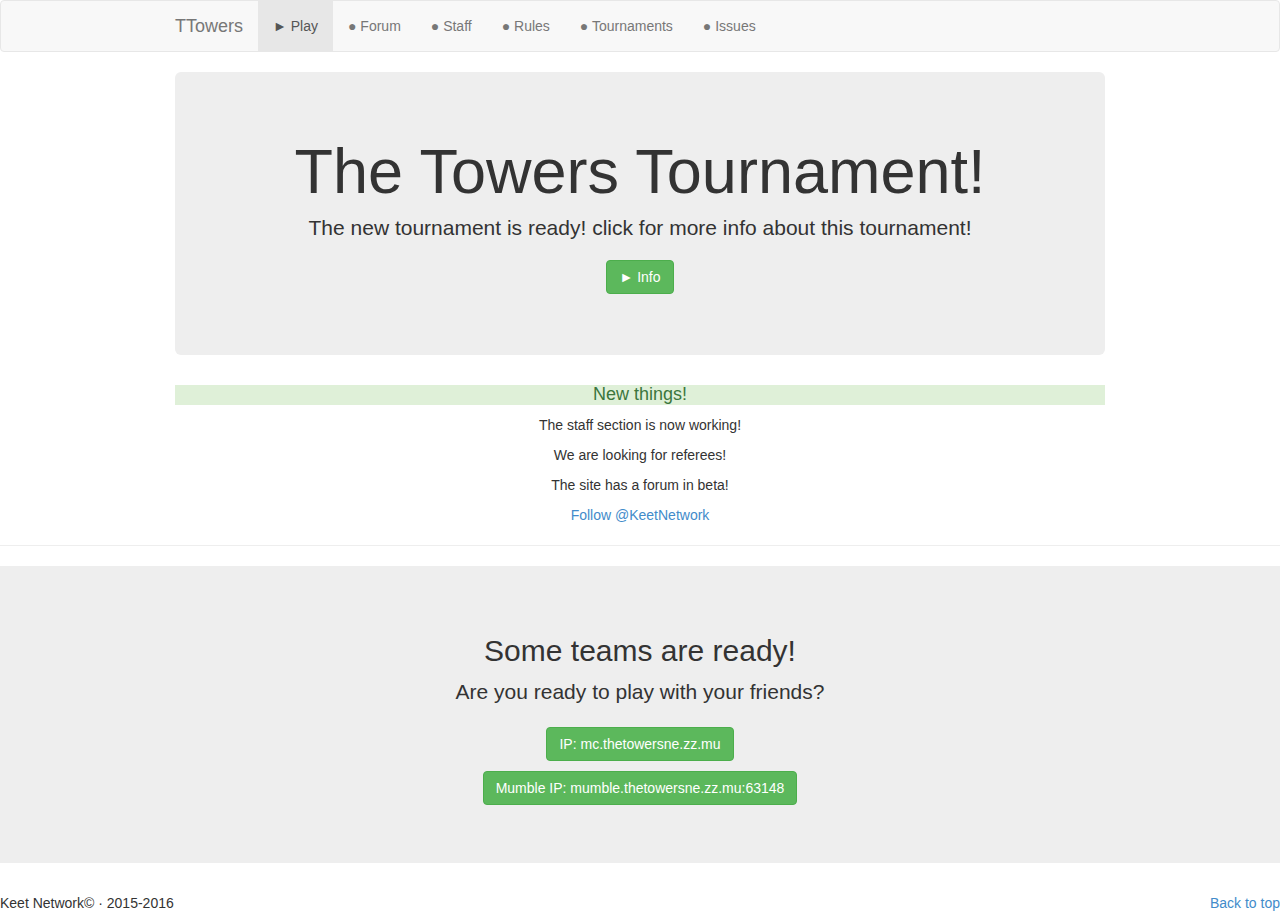
<file: index.html>
<!DOCTYPE html>
<html lang="en">
	<head>
		<meta http-equiv="content-type" content="text/html; charset=UTF-8">
		<meta charset="utf-8">
		<title>TTN - Play</title>
		<meta name="generator" content="Bootply" />
		<meta name="viewport" content="width=device-width, initial-scale=1, maximum-scale=1">
		<link href="css/bootstrap.min.css" rel="stylesheet">
		<!--[if lt IE 9]>
			<script src="//html5shim.googlecode.com/svn/trunk/html5.js"></script>
		<![endif]-->
		<link href="css/styles.css" rel="stylesheet">
	</head>
	<body>
 
<div class="navbar navbar-default">
  <div class="container">
    <a class="navbar-brand">TTowers</a>
    <ul class="nav navbar-nav">
      <li class="active"><a>► Play</a></li>
      <li><a href="http://thetowersne.zz.mu/forum/">● Forum</a></li>
      <li><a href="/staff">● Staff</a></li>
      <li><a href="/rules">● Rules</a></li>
      <li class="divider-vertical"></li>
      <li><a href="/tournaments">● Tournaments</a></li>
      <li><a href="https://github.com/KeetNetwork/Issues/issues">● Issues</a></li>
    </ul>
  </div>
</div>

<div class="container">
  <div class="jumbotron text-center">
    <h1>The Towers Tournament!</h1>
    <p>The new tournament is ready! click for more info about this tournament!</p>
    <a><a class="btn btn-large btn-success" target="ext" href="http://thetowersne.zz.mu/forum/index.php?topic=5.0">► Info</a></p>
  </div>

    <h4 align="center" class="alert-success Estilo3" id="sec0">New things!</h4>
      <p align="center">The staff section is now working!</p>
      <p align="center">We are looking for referees!</p>
      <p align="center">The site has a forum in beta!</p>
      <div align="center"><a href="https://twitter.com/KeetNetwork" class="twitter-follow-button" data-show-count="false">Follow @KeetNetwork</a>
          <script>!function(d,s,id){var js,fjs=d.getElementsByTagName(s)[0],p=/^http:/.test(d.location)?'http':'https';if(!d.getElementById(id)){js=d.createElement(s);js.id=id;js.src=p+'://platform.twitter.com/widgets.js';fjs.parentNode.insertBefore(js,fjs);}}(document, 'script', 'twitter-wjs');</script>
        </div>
    </div>
  </div>
  
  
  <hr>
  
  <div class="jumbotron text-center">
    <h2>Some teams are ready!</h2>
    <p class="lead">Are you ready to play with your friends?</p>
    <p><a class="btn btn-large btn-success" target="ext">IP: mc.thetowersne.zz.mu</a></p>
    <p><a class="btn btn-large btn-success" target="ext">Mumble IP: mumble.thetowersne.zz.mu:63148</a></p>
  </div>
  		<footer>
		<p id="move-up" class="pull-right"><a href="#">Back to top</a></p>
		<p>Keet Network© · 2015-2016</a></p>
		</footer>
  
</div> <!-- /container -->
	<!-- script references -->
		<script src="//ajax.googleapis.com/ajax/libs/jquery/2.0.2/jquery.min.js"></script>
		<script src="js/bootstrap.min.js"></script>
	</body>
</html>
</file>
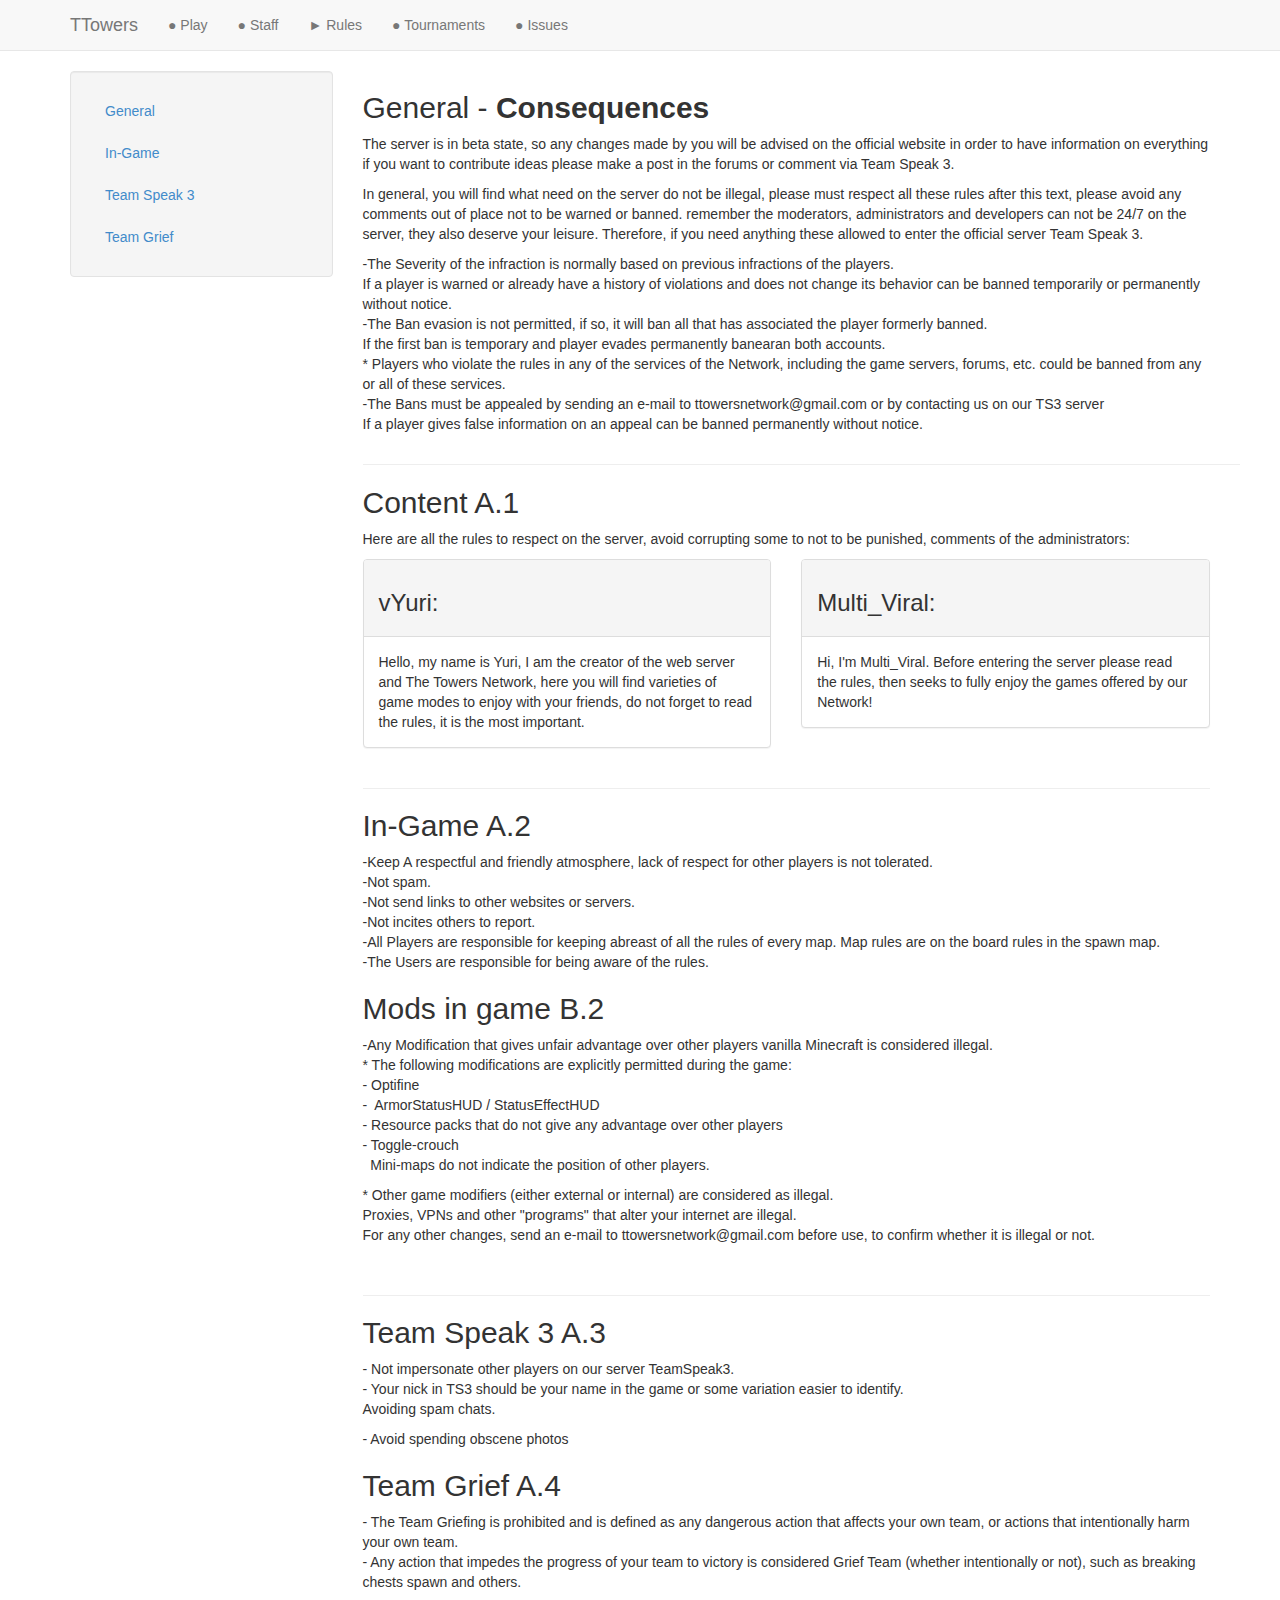
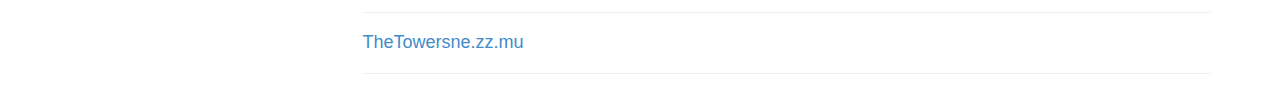
<file: rules/index.html>
<!DOCTYPE html>
<html lang="en">
	<head>
		<meta http-equiv="content-type" content="text/html; charset=UTF-8">
		<meta charset="utf-8">
		<title>TTN - Rules</title>
		<meta name="generator" content="Bootply" />
		<meta name="viewport" content="width=device-width, initial-scale=1, maximum-scale=1">
		<link href="css/bootstrap.min.css" rel="stylesheet">
		<!--[if lt IE 9]>
			<script src="//html5shim.googlecode.com/svn/trunk/html5.js"></script>
		<![endif]-->
		<link href="css/styles.css" rel="stylesheet">
	</head>
	<body>

<header class="navbar navbar-default navbar-static-top" role="banner">
  <div class="container">
    <div class="navbar-header">
      <button class="navbar-toggle" type="button" data-toggle="collapse" data-target=".navbar-collapse">
        <span class="sr-only">Toggle navigation</span>
        <span class="icon-bar"></span>
        <span class="icon-bar"></span>
        <span class="icon-bar"></span>
      </button>
      <a href="play.thetowersne.zz.mu" class="navbar-brand">TTowers</a>    </div>
    <nav class="collapse navbar-collapse" role="navigation">
      <ul class="nav navbar-nav">
        <li>
          <a href="play.thetowersne.zz.mu">● Play</a>        </li>
        <li>
          <a href="#">● Staff</a>
        </li>
        <li>
          <a href="play.thetowersne.zz.mu/rules">► Rules</a>
        </li>
        <li>
          <a href="http://thetowersne.zz.mu/Subforum/tournaments.html">● Tournaments</a>
        </li>
        <li>
          <a href="https://github.com/KeetNetwork/Issues/issues">● Issues</a></li>
        </li>
      </ul>
    </nav>
  </div>
</header>

<!-- Begin Body -->
<div class="container">
	<div class="row">
  			<div class="col-md-3" id="leftCol">
              	
				<div class="well"> 
              	<ul class="nav nav-stacked" id="sidebar">
                  <li><a href="#sec1">General</a></li>
                  <li><a href="#sec2">In-Game</a></li>
                  <li><a href="#sec3">Team Speak 3 </a></li>
                  <li><a href="#sec4">Team Grief </a></li>
              	</ul>
  				</div>

      		</div>  
      		<div class="col-md-9">
              	<h2 id="sec0">General - <strong>Consequences</strong></h2>
                <p>The server is in beta state, so any changes made by you will be advised on the official website in order to have information on everything if you want to contribute ideas please make a post in the forums or comment via Team Speak 3.</p>
                <p>In general, you will find what need on the server do not be illegal, please must respect all these rules after this text, please avoid any comments out of place not to be warned or banned. remember the moderators, administrators and developers can not be 24/7 on the server, they also deserve your leisure. Therefore, if you need anything these allowed to enter the official server Team Speak 3. </p>
                <p>-The Severity of the infraction is normally based on previous infractions of the players.<br>
                  If a player is warned or already have a history of violations and does not change its behavior can be banned temporarily or permanently without notice.<br>
                  -The Ban evasion is not permitted, if so, it will ban all that has associated the player formerly banned.<br>
                  If the first ban is temporary and player evades permanently banearan both accounts.<br>
                  * Players who violate the rules in any of the services of the Network, including the game servers, forums, etc. could be banned from any or all of these services.<br>
                  -The Bans must be appealed by sending an e-mail to ttowersnetwork@gmail.com or by contacting us on our TS3 server<br>
                If a player gives false information on an appeal can be banned permanently without notice.</p>
                <hr class="col-md-12">
                <h2 id="sec1">Content A.1 </h2>
              	<p>
                Here are all the rules to respect on the server, avoid corrupting some to not to be punished, comments of the administrators:              	</p>
              	<div class="row">
                  <div class="col-md-6">
                    <div class="panel panel-default">
                      <div class="panel-heading">
                        <h3>vYuri:</h3>
                      </div>
                      <div class="panel-body">Hello, my name is Yuri, I am the creator of the web server and The Towers Network, here you will find varieties of game modes to enjoy with your friends, do not forget to read the rules, it is the most important.</div>
                    </div>
                  </div>
                  <div class="col-md-6">
                      <div class="panel panel-default">
                      <div class="panel-heading">
                        <h3>Multi_Viral:</h3>
                      </div>
                      <div class="panel-body">Hi, I'm Multi_Viral. Before entering the server please read the rules, then seeks to fully enjoy the games offered by our Network!</div>
                    </div>
                  </div>  
              	</div>
              
              	<hr>
              
              	<h2 id="sec2">In-Game A.2</h2>
              	<p>-Keep A respectful and friendly atmosphere, lack of respect for other players is not tolerated.<br>
              	  -Not spam.<br>
              	  -Not send links to other websites or servers.<br>
              	  -Not incites others to report.<br>
              	  -All Players are responsible for keeping abreast of all the rules of every map. Map rules are on the board rules in the spawn map.<br>
           	    -The Users are responsible for being aware of the rules.</p>
           	    <h2 id="sec2">Mods in game B.2</h2>
           	    <p>-Any Modification that gives unfair advantage over other players vanilla Minecraft is considered illegal.<br>
           	       
           	      * The following modifications are explicitly permitted during the game:<br>
           	      - Optifine<br>
           	      -  
           	      ArmorStatusHUD / StatusEffectHUD<br>
           	      - Resource packs that do not give any advantage over other players<br>
           	      - Toggle-crouch<br>
           	        
       	        Mini-maps do not indicate the position of other players.</p>
       	        <p>* Other game modifiers (either external or internal) are considered as illegal.<br>
       	          Proxies, VPNs and other "programs" that alter your internet are illegal.<br>
       	          For any other changes, send an e-mail to ttowersnetwork@gmail.com before use, to confirm whether it is illegal or not.</p>
   	          <p>&nbsp;</p>
           	    <hr>
              
              	<h2 id="sec3">Team Speak 3  A.3</h2>
      			<p>- Not impersonate other players on our server TeamSpeak3.<br>
      			- Your nick in TS3 should be your name in the game or some variation easier to identify.<br>
      			Avoiding spam chats.      			</p>
      			<p>- Avoid spending obscene photos</p>
      			<h2 id="sec4">Team Grief A.4</h2>
      			- The Team Griefing is prohibited and is defined as any dangerous action that affects your own team, or actions that intentionally harm your own team.<br>
      			- Any action that impedes the progress of your team to victory is considered Grief Team (whether intentionally or not), such as breaking chests spawn and others.
      			<hr>
              <h4><a href="http://thetowersne.zz.mu">TheTowersne.zz.mu</a></h4>
              	<hr>
              	
              	
	  </div> 
  	</div>
</div>



	<!-- script references -->
		<script src="//ajax.googleapis.com/ajax/libs/jquery/2.0.2/jquery.min.js"></script>
		<script src="js/bootstrap.min.js"></script>
		<script src="js/scripts.js"></script>
	</body>
</html>
</file>
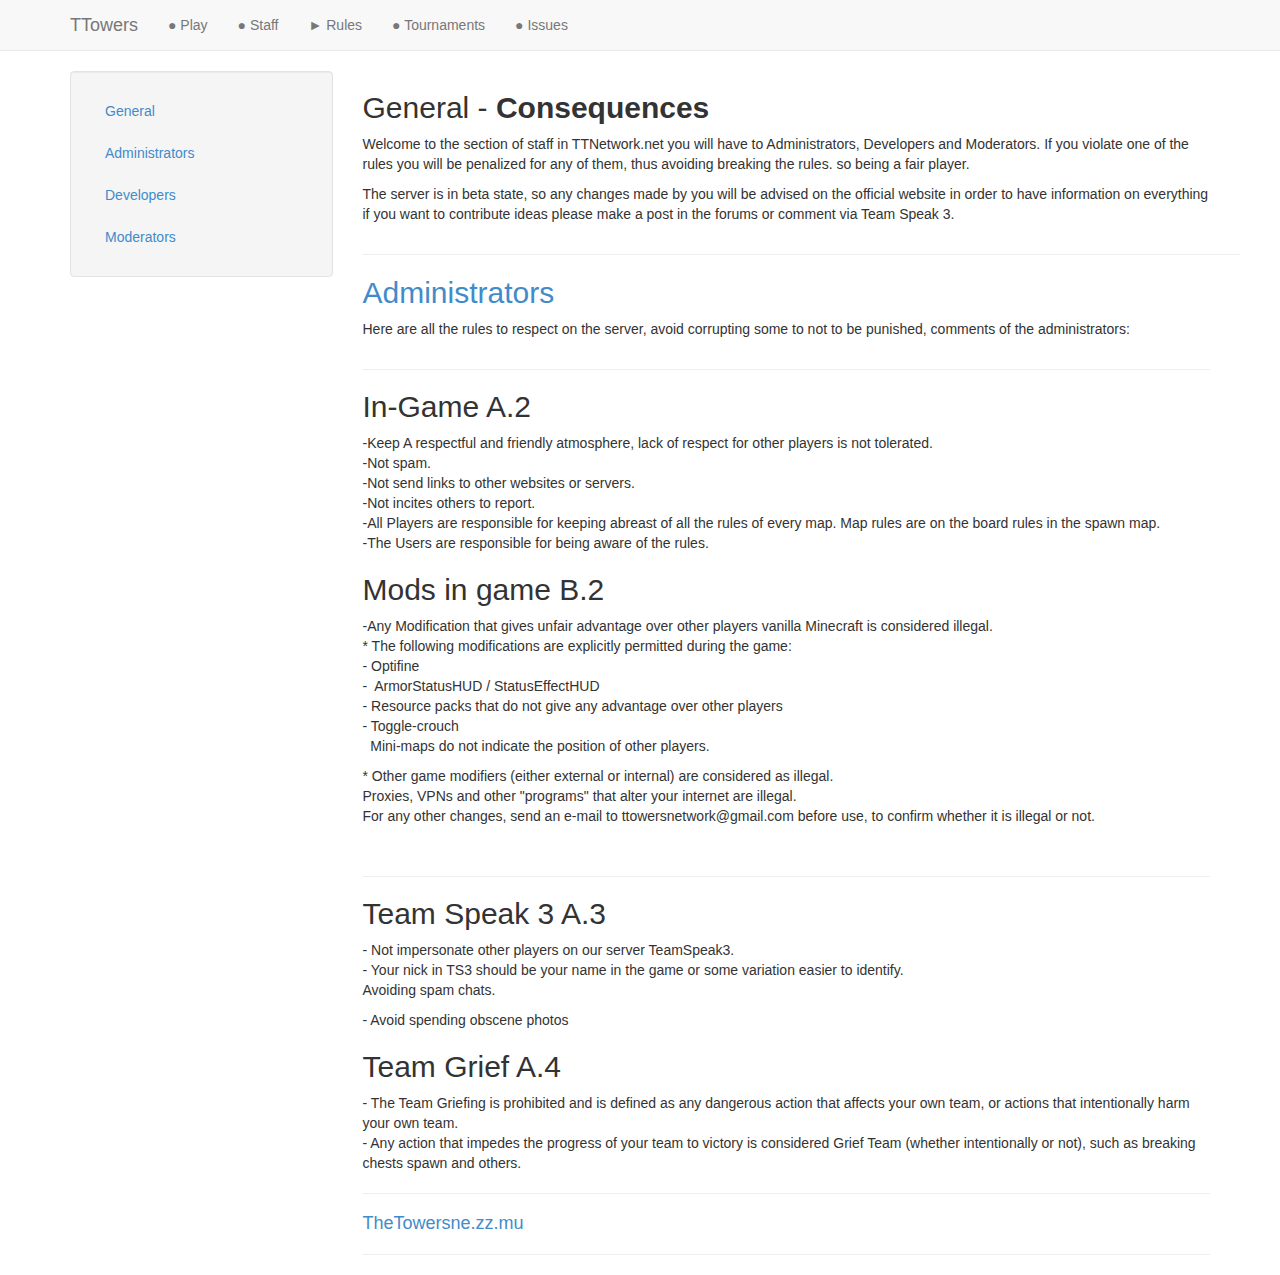
<file: staff/index.html>
<!DOCTYPE html>
<html lang="en">
	<head>
		<meta http-equiv="content-type" content="text/html; charset=UTF-8">
		<meta charset="utf-8">
		<title>TTN - Staff</title>
		<meta name="generator" content="Bootply" />
		<meta name="viewport" content="width=device-width, initial-scale=1, maximum-scale=1">
		<link href="css/bootstrap.min.css" rel="stylesheet">
		<!--[if lt IE 9]>
			<script src="//html5shim.googlecode.com/svn/trunk/html5.js"></script>
		<![endif]-->
		<link href="css/styles.css" rel="stylesheet">
	</head>
	<body>

<header class="navbar navbar-default navbar-static-top" role="banner">
  <div class="container">
    <div class="navbar-header">
      <button class="navbar-toggle" type="button" data-toggle="collapse" data-target=".navbar-collapse">
        <span class="sr-only">Toggle navigation</span>
        <span class="icon-bar"></span>
        <span class="icon-bar"></span>
        <span class="icon-bar"></span>
      </button>
      <a href="http://thetowersne.zz.mu" class="navbar-brand">TTowers</a>    </div>
    <nav class="collapse navbar-collapse" role="navigation">
      <ul class="nav navbar-nav">
        <li>
          <a href="http://thetowersne.zz.mu">● Play</a>        </li>
        <li>
          <a href="#">● Staff</a>
        </li>
        <li>
          <a href="http://thetowersne.zz.mu/Subforum/rules.html">► Rules</a>        </li>
        <li>
          <a href="http://thetowersne.zz.mu/Subforum/tournaments.html">● Tournaments</a>
        </li>
        <li>
          <a href="https://github.com/KeetNetwork/Issues/issues">● Issues</a></li>
        </li>
      </ul>
    </nav>
  </div>
</header>

<!-- Begin Body -->
<div class="container">
	<div class="row">
  			<div class="col-md-3" id="leftCol">
              	
				<div class="well"> 
              	<ul class="nav nav-stacked" id="sidebar">
                  <li><a href="#sec1">General</a></li>
                  <li><a href="#sec2">Administrators</a></li>
                  <li><a href="#sec3">Developers</a></li>
                  <li><a href="#sec4">Moderators</a></li>
              	</ul>
  				</div>

      		</div>  
      		<div class="col-md-9">
              	<h2 id="sec0">General - <strong>Consequences</strong></h2>
                <p>Welcome to the section of staff in TTNetwork.net you will have to Administrators, Developers and Moderators. If you violate one of the rules you will be penalized for any of them, thus avoiding breaking the rules. so being a fair player.</p>
                <p>The server is in beta state, so any changes made by you will be advised on the official website in order to have information on everything if you want to contribute ideas please make a post in the forums or comment via Team Speak 3.</p>
                <hr class="col-md-12">
                <h2 id="sec1"><a href="#sec2">Administrators</a></h2>
              	<p>
                Here are all the rules to respect on the server, avoid corrupting some to not to be punished, comments of the administrators:              	</p>
           	  <div class="row"></div>
              
              	<hr>
              
              	<h2 id="sec2">In-Game A.2</h2>
              	<p>-Keep A respectful and friendly atmosphere, lack of respect for other players is not tolerated.<br>
              	  -Not spam.<br>
              	  -Not send links to other websites or servers.<br>
              	  -Not incites others to report.<br>
              	  -All Players are responsible for keeping abreast of all the rules of every map. Map rules are on the board rules in the spawn map.<br>
           	    -The Users are responsible for being aware of the rules.</p>
           	    <h2 id="sec2">Mods in game B.2</h2>
           	    <p>-Any Modification that gives unfair advantage over other players vanilla Minecraft is considered illegal.<br>
           	       
           	      * The following modifications are explicitly permitted during the game:<br>
           	      - Optifine<br>
           	      -  
           	      ArmorStatusHUD / StatusEffectHUD<br>
           	      - Resource packs that do not give any advantage over other players<br>
           	      - Toggle-crouch<br>
           	        
       	        Mini-maps do not indicate the position of other players.</p>
       	        <p>* Other game modifiers (either external or internal) are considered as illegal.<br>
       	          Proxies, VPNs and other "programs" that alter your internet are illegal.<br>
       	          For any other changes, send an e-mail to ttowersnetwork@gmail.com before use, to confirm whether it is illegal or not.</p>
   	          <p>&nbsp;</p>
           	    <hr>
              
              	<h2 id="sec3">Team Speak 3  A.3</h2>
      			<p>- Not impersonate other players on our server TeamSpeak3.<br>
      			- Your nick in TS3 should be your name in the game or some variation easier to identify.<br>
      			Avoiding spam chats.      			</p>
      			<p>- Avoid spending obscene photos</p>
      			<h2 id="sec4">Team Grief A.4</h2>
      			- The Team Griefing is prohibited and is defined as any dangerous action that affects your own team, or actions that intentionally harm your own team.<br>
      			- Any action that impedes the progress of your team to victory is considered Grief Team (whether intentionally or not), such as breaking chests spawn and others.
      			<hr>
              <h4><a href="http://thetowersne.zz.mu">TheTowersne.zz.mu</a></h4>
              	<hr>
              	
              	
	  </div> 
  	</div>
</div>



	<!-- script references -->
		<script src="//ajax.googleapis.com/ajax/libs/jquery/2.0.2/jquery.min.js"></script>
		<script src="js/bootstrap.min.js"></script>
		<script src="js/scripts.js"></script>
	</body>
</html>
</file>
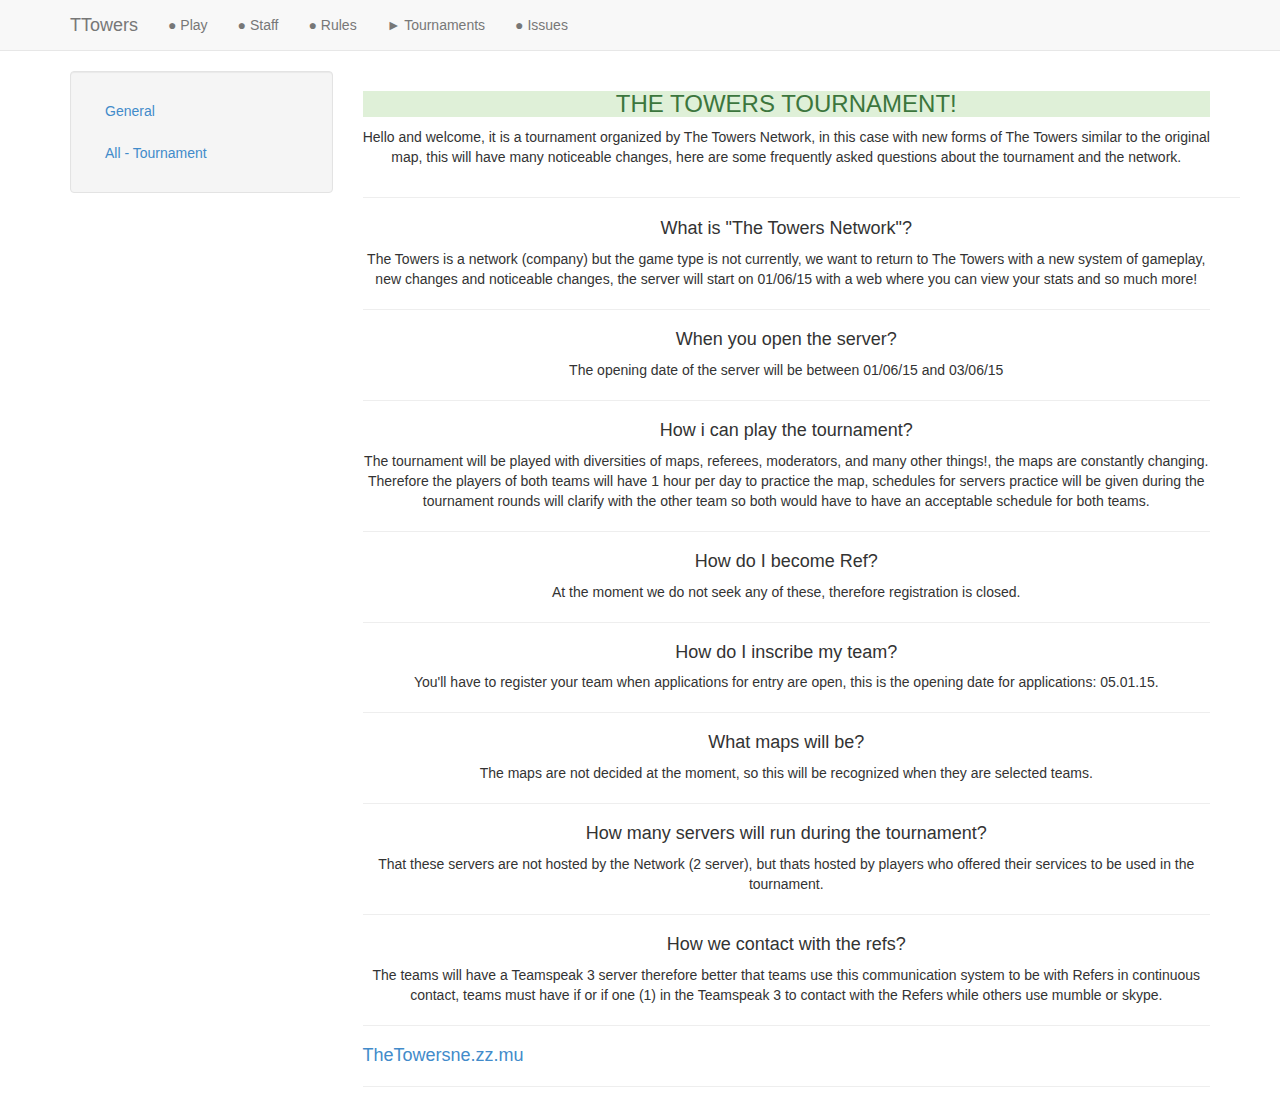
<file: tournaments/index.html>
<!DOCTYPE html>
<html lang="en">
	<head>
		<meta http-equiv="content-type" content="text/html; charset=UTF-8">
		<meta charset="utf-8">
		<title>TTN - Staff</title>
		<meta name="generator" content="Bootply" />
		<meta name="viewport" content="width=device-width, initial-scale=1, maximum-scale=1">
		<link href="css/bootstrap.min.css" rel="stylesheet">
		<!--[if lt IE 9]>
			<script src="//html5shim.googlecode.com/svn/trunk/html5.js"></script>
		<![endif]-->
		<link href="css/styles.css" rel="stylesheet">
	    <style type="text/css">
<!--
.Estilo3 {font-size: 24px}
.Estilo4 {font-size: 18px}
-->
        </style>
</head>
	<body>

<header class="navbar navbar-default navbar-static-top" role="banner">
  <div class="container">
    <div class="navbar-header">
      <button class="navbar-toggle" type="button" data-toggle="collapse" data-target=".navbar-collapse">
        <span class="sr-only">Toggle navigation</span>
        <span class="icon-bar"></span>
        <span class="icon-bar"></span>
        <span class="icon-bar"></span>
      </button>
      <a href="http://thetowersne.zz.mu" class="navbar-brand">TTowers</a>    </div>
    <nav class="collapse navbar-collapse" role="navigation">
      <ul class="nav navbar-nav">
        <li>
          <a href="http://thetowersne.zz.mu">● Play</a>        </li>
        <li>
          <a href="#">● Staff</a>
        </li>
        <li>
          <a href="http://thetowersne.zz.mu/Subforum/rules.html">● Rules</a>        </li>
        <li>
          <a href="http://thetowersne.zz.mu/Subforum/tournaments.html">► Tournaments</a>
        </li>
        <li>
          <a href="https://github.com/KeetNetwork/Issues/issues">● Issues</a></li>
        </li>
      </ul>
    </nav>
  </div>
</header>

<!-- Begin Body -->
<div class="container">
	<div class="row">
  			<div class="col-md-3" id="leftCol">
              	
				<div class="well"> 
              	<ul class="nav nav-stacked" id="sidebar">
                  <li><a href="#sec1">General</a></li>
                  <li><a href="#sec4">All - Tournament </a></li>
              	</ul>
  				</div>

      		</div>  
      		<div class="col-md-9">
              	<h2 align="center" class="alert-success Estilo3" id="sec0">THE TOWERS TOURNAMENT! </h2>
                <p align="center">Hello and welcome, it is a tournament organized by The Towers Network, in this case with new forms of The Towers similar to the original map, this will have many noticeable changes, here are some frequently asked questions about the tournament and the network.</p>
                <hr class="col-md-12">
                <hr>
              
              	<h2 align="center" class="Estilo4" id="sec2">What is &quot;The Towers Network&quot;?</h2>
              	<p align="center">The Towers is a network (company) but the game type is not currently, we want to return to The Towers with a new system of gameplay, new changes and noticeable changes, the server will start on 01/06/15 with a web where you can view your stats and so much more!</p>
              	<hr align="center">
              	<h2 align="center" class="Estilo4" id="sec2">When you open the server?</h2>
           	    <p align="center">The opening date of the server will be between 01/06/15 and 03/06/15</p>
       	        <hr align="center">
              
              	<h2 align="center" class="Estilo4" id="sec3">How i can play the tournament?</h2>
      			<p align="center">The tournament will be played with diversities of maps, referees, moderators, and many other things!, the maps are constantly changing. Therefore the players of both teams will have 1 hour per day to practice the map, schedules for servers practice will be given during the tournament rounds will clarify with the other team so both would have to have an acceptable schedule for both teams.</p>
      			<hr align="center">
      			<h2 align="center" class="Estilo4" id="sec4">How do I become Ref?</h2>
      			<p align="center">At the moment we do not seek any of these, therefore registration is closed.      			</p>
      			<hr align="center">
      			<h2 align="center" class="Estilo4" id="sec4">How do I inscribe my team?</h2>
      			<p align="center">You'll have to register your team when applications for entry are open, this is the opening date for applications: 05.01.15.</p>
      			<hr align="center">
      			<h2 align="center" class="Estilo4" id="sec4">What maps will be?</h2>
      			<div align="center">The maps are not decided at the moment, so this will be recognized when they are selected teams.
      			</div>
      			<hr align="center">
				      			<h2 align="center" class="Estilo4" id="sec4">How many servers will run during the tournament?</h2>
      			                <div align="center">That these servers are not hosted by the Network (2 server), but thats hosted by players who offered their services to be used in the tournament.
      			                </div>
      			                <hr align="center">
				      			<h2 align="center" class="Estilo4" id="sec4">How we contact with the refs?</h2>
      			                <div align="center">The teams will have a Teamspeak 3 server therefore better that teams use this communication system to be with Refers in continuous contact, teams must have if or if one (1) in the Teamspeak 3 to contact with the Refers while others use mumble or skype.</div>
      			                <hr>
      			<h4><a href="http://thetowersne.zz.mu">TheTowersne.zz.mu</a></h4>
              	<hr>
              	
              	
	  </div> 
  	</div>
</div>



	<!-- script references -->
		<script src="//ajax.googleapis.com/ajax/libs/jquery/2.0.2/jquery.min.js"></script>
		<script src="js/bootstrap.min.js"></script>
		<script src="js/scripts.js"></script>
	</body>
</html>
</file>
<file: css/styles.css>
.container {
  margin: 0 auto;
  max-width: 960px;
}
</file>
<file: rules/css/styles.css>
header {
	margin-bottom:30px;
}
</file>
<file: staff/css/styles.css>
header {
	margin-bottom:30px;
}
</file>
<file: tournaments/css/styles.css>
header {
	margin-bottom:30px;
}
</file>
